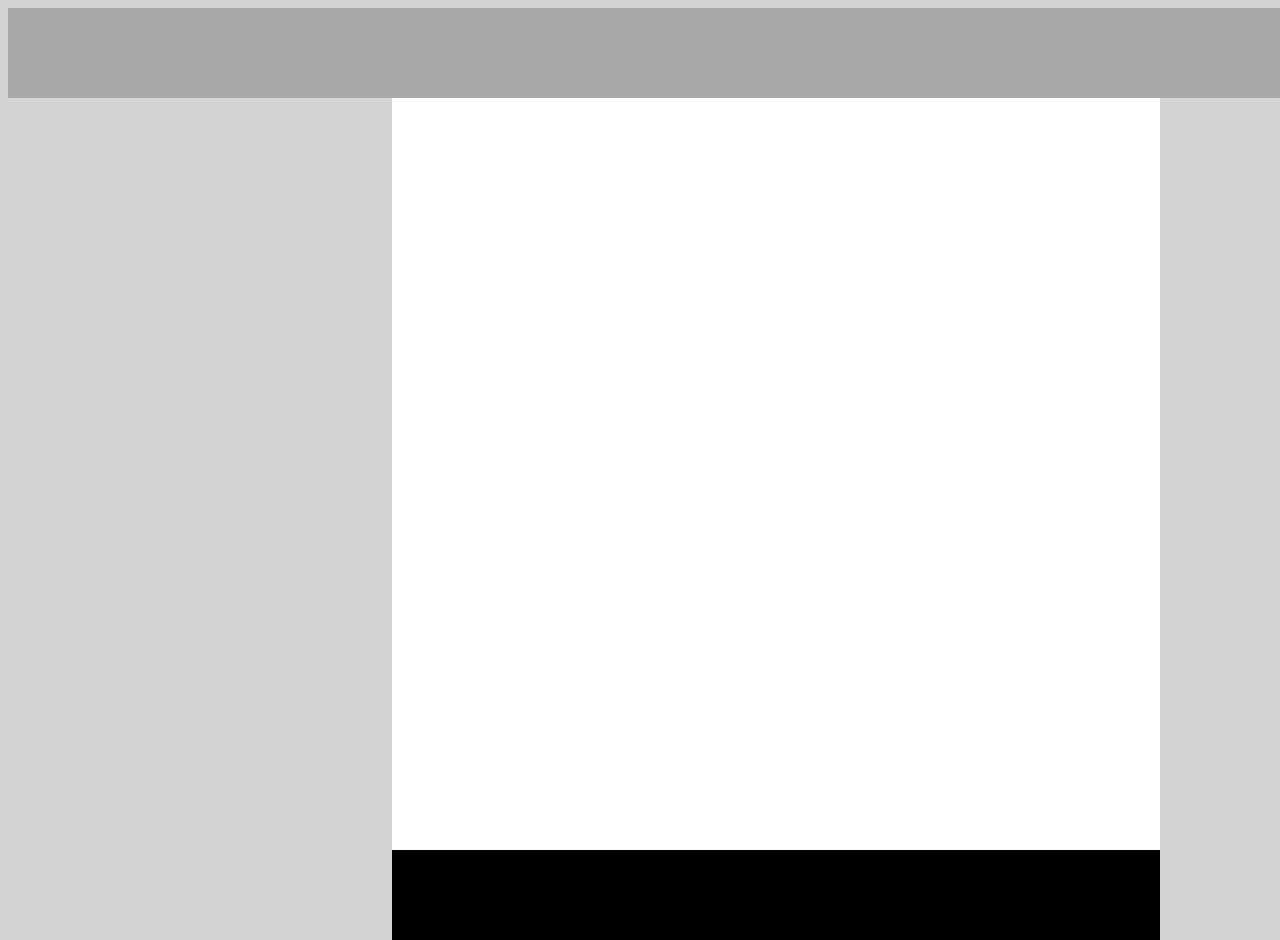
<file: first/index.html>
<!DOCTYPE html>
<html lang="en">
<head>

  <title>Document</title>
  <link rel="stylesheet" href="./index.css">
</head>
<body>
  <div class='top'></div>
  <div class='middle'></div>
  <div class='bottom'></div>
  
</body>
</html>
</file>
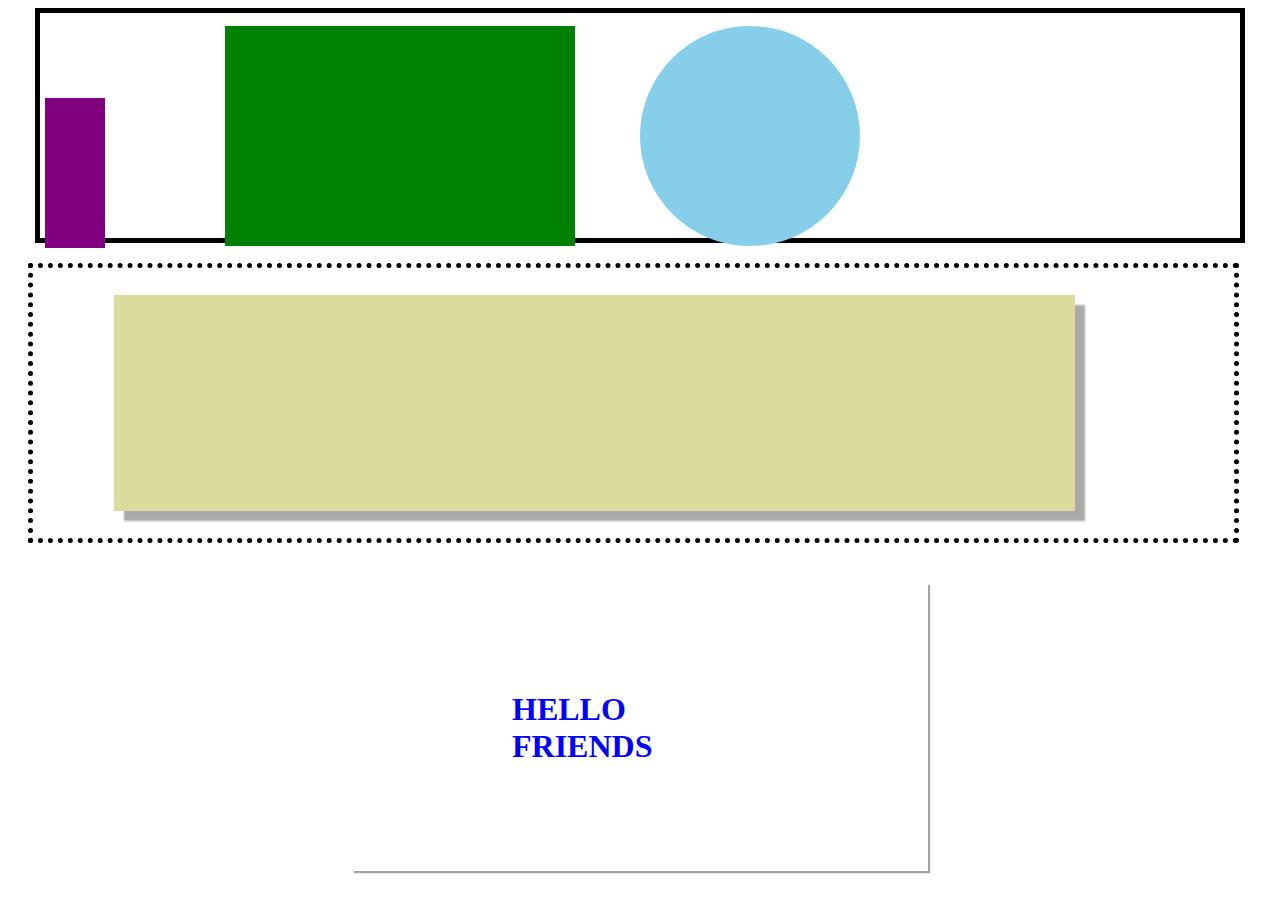
<file: second/index.html>
<!DOCTYPE html>
<html lang="en">
<head>
  <title>Document</title>
  <link rel="stylesheet" href="./index.css">
</head>
<body>
  <div class="topBox">
    <div class="purpleRectangle"></div>
    <div class="greenRectangle"></div>
    <div class="blueCircle"></div>
  </div>
  <div class="middleBox">
    <div class="bigYellowRectangle"></div>
  </div>
  <div class="bottomBox">
      <h1>HELLO FRIENDS</h1>
  </div>
  
</body>
</html>
</file>
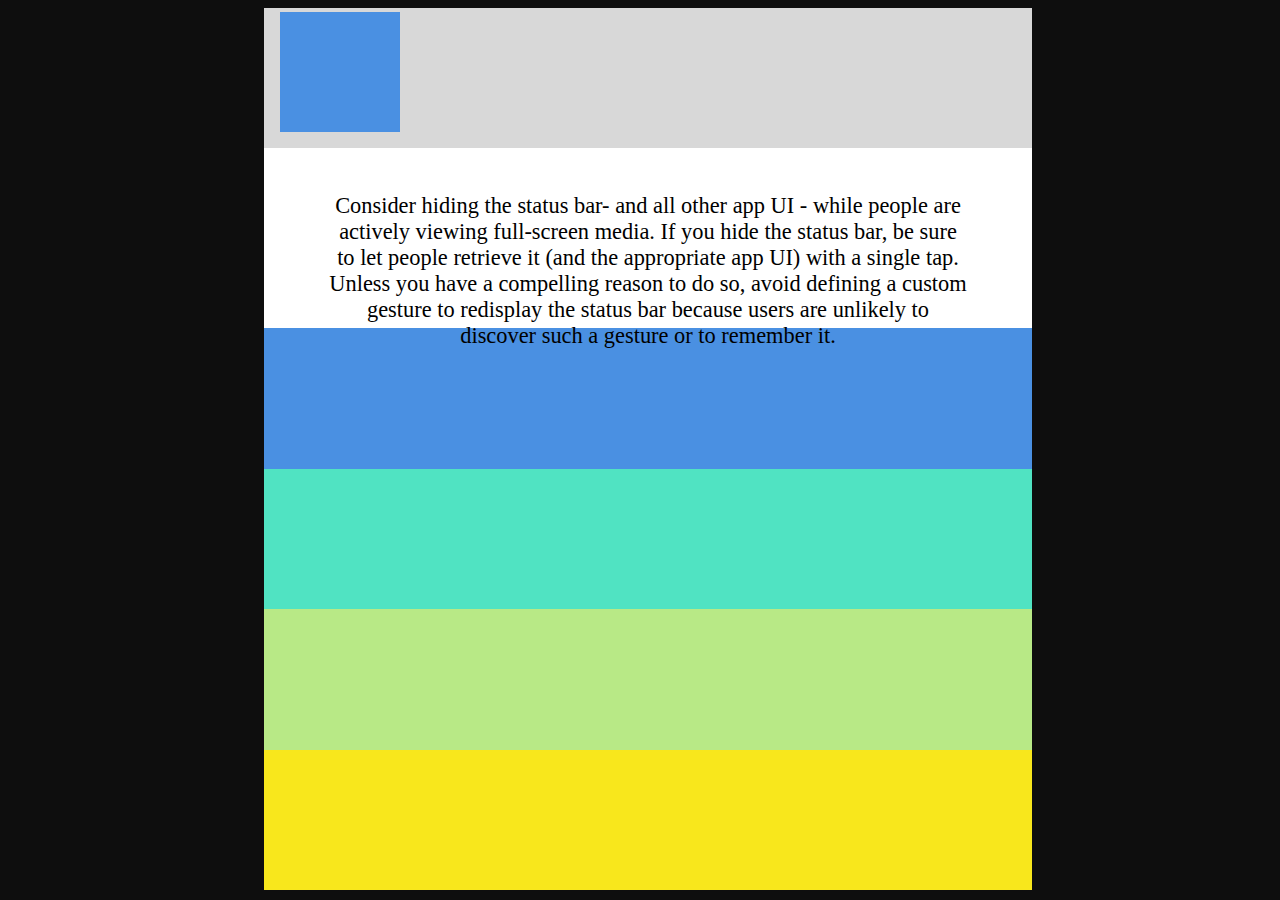
<file: third/index.html>
<!DOCTYPE html>
<html lang="en">
<head>
  <link rel="stylesheet" href="./index.css">
  <title>Document</title>
</head>
<body>
  <div class='hope'>
  <div class='grey'>
    <div class='box'></div>
  </div>
  <div class='container'>
    <p>Consider hiding the status bar- and all other app UI - while people are actively viewing full-screen media. If you hide the status bar, be sure to let people retrieve it (and the appropriate app UI) with a single tap. Unless you have a compelling reason to do so, avoid defining a custom gesture to redisplay the status bar because users are unlikely to discover such a gesture or to remember it.</p>
  </div>
  <div class='blue color'></div>
  <div class='teal color'></div>
  <div class='pooYellow color'></div>
  <div class='yellow color'></div>
  </div>
</body>
</html>
</file>
<file: first/index.css>
body {
  background:lightgray;
  height: 100vh;
}

.top {
  background: darkgray;
  height: 10vh;
  width: 100vw;
}
.middle {
  background: white;
  height: 47em;
  width: 60vw;
  margin-left: 24em;
}
.bottom {
  background: black;
  width: 60vw;
  height: 10vh;
  margin-top: 0em;
  margin-left: 24em;
}
</file>
<file: second/index.css>
body{
  color: blue;
}
.topBox {
  border: solid black 5px;
  height: 25vh;
  width: 95%;
  margin: auto;
}
.purpleRectangle{
  background: purple;
  height: 150px;
  width:60px;
  margin: 85px 10px 0px 5px;
  float: left;
}
.greenRectangle{
  background: green;
  height: 220px;
  width: 350px;
  margin: 13px 10px 10px 110px;
  float: left;
}
.blueCircle {
  background: skyblue;
  height: 220px;
  width: 220px;
  border-radius: 50%;
  margin: 13px 10px 10px 600px
}
.middleBox{
  width: 95%;
  height: 30vh;
  margin: auto;
  border: dotted black 5px;
  margin: 20px 10px 40px 20px;
}
.bigYellowRectangle{
  background: rgb(219, 219, 157);
  height: 80%;
  width: 80%;
  margin: 3vh 9vh;
  box-shadow: 10px 10px 2px darkgrey;
}
.bottomBox {
  height: 32vh;
  width: 45vw;
  box-shadow: 2px 2px 1px rgb(165, 163, 163);
  margin: auto;
}

h1 {
  position: absolute;
  margin: 12vh 2.5em 17vh 5em;
  width: 5em

}
</file>
<file: third/index.css>
body{
  background: #0e0e0e;
}
.hope{
  margin:0 20vw 0 20vw;
}
.grey {
  background: #d8d8d8;;
  width: 60vw;
  height: 15.6vh;
  position: relative;
}
.box {
  background: #4a90e2;
  height: 7.5em;
  width: 7.5em;
  margin: 0em 0 1em 1em;
  position: absolute; 
  bottom: 0; 
}
.container {
  height: 20vh;
  width: 60vw;
  background:white;
  text-align: center;
}
p {
  font-size: 1.4em;
  height: 15.6vh;
  width: 50vw;
  margin: auto;
  padding: 5vh 0 5vh 0;
  }
.color{
  height: 15.6vh;
  width: 60vw;
}
.blue{
  background: #4a90e2;
}
.teal{
  background: #50e3c2;
}
.pooYellow{
  background: #b8e986;
}
.yellow{
  background: #f8e71c;
}
</file>
